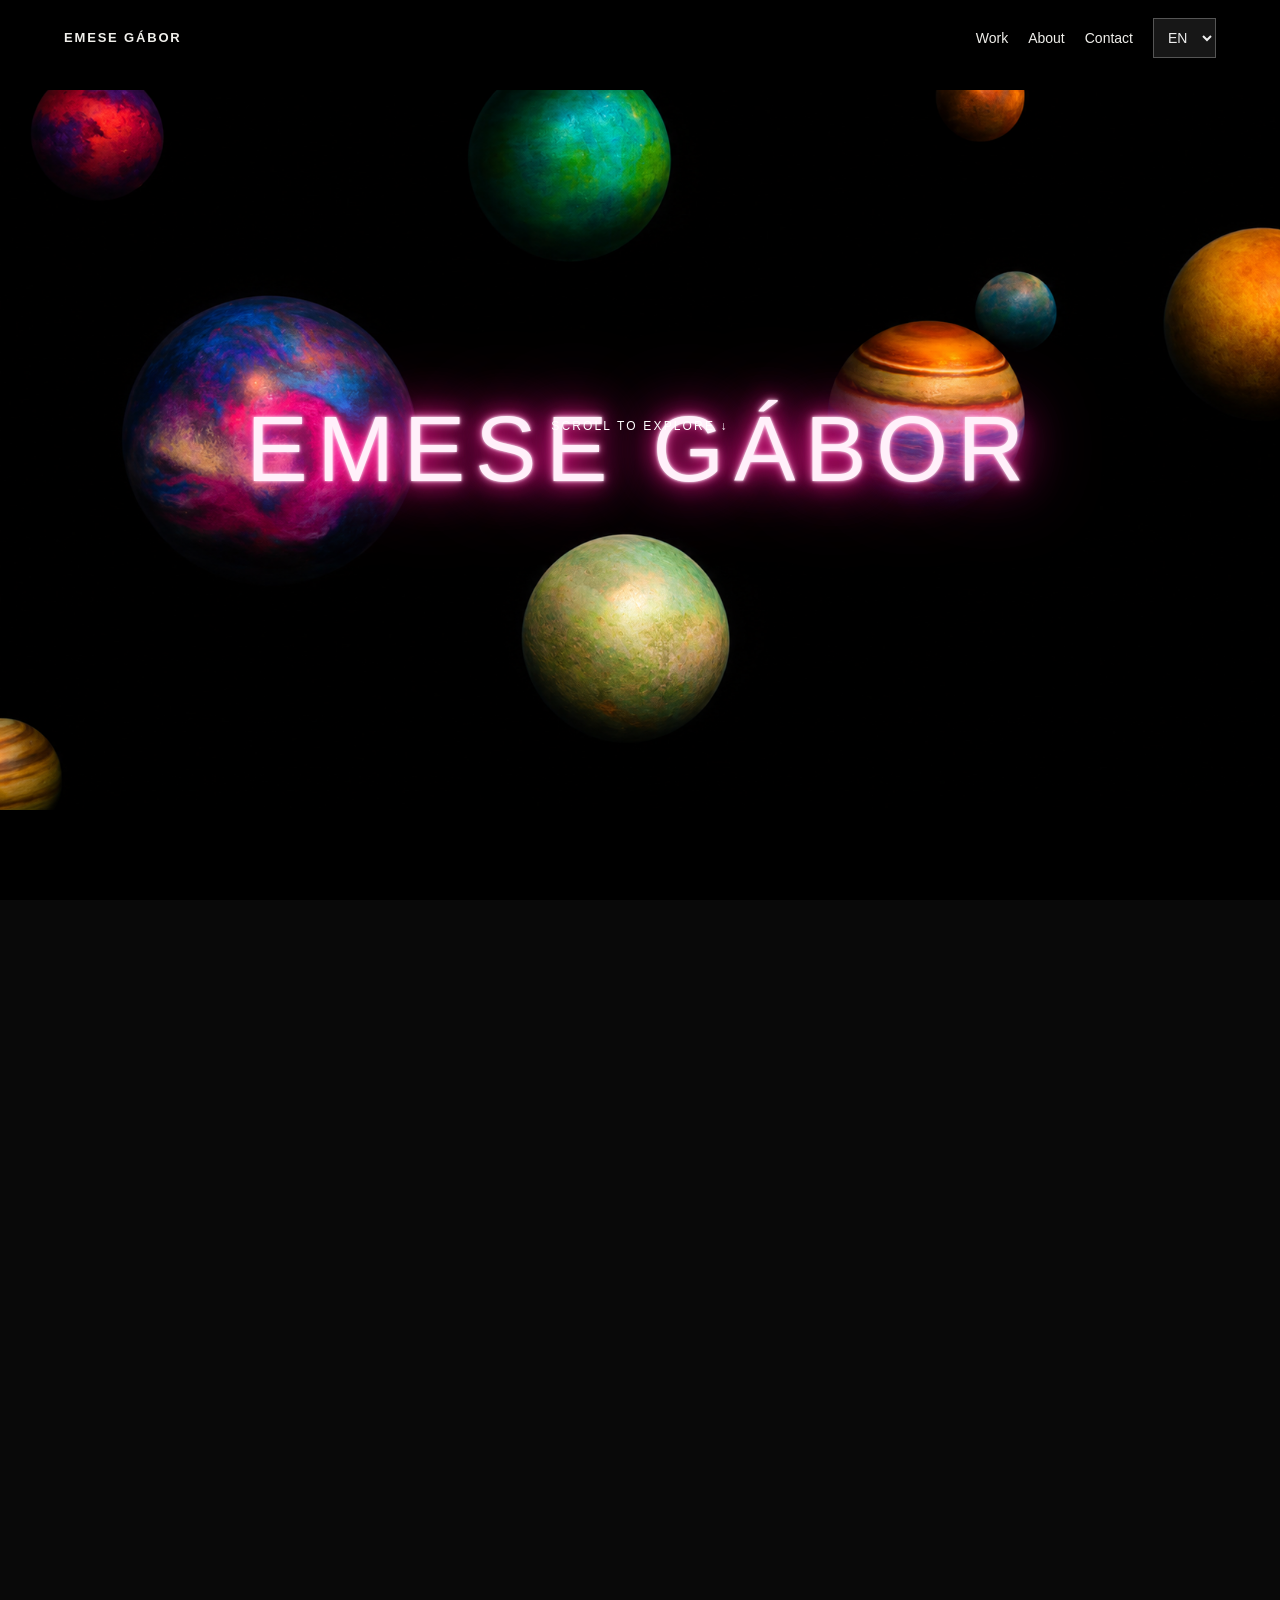
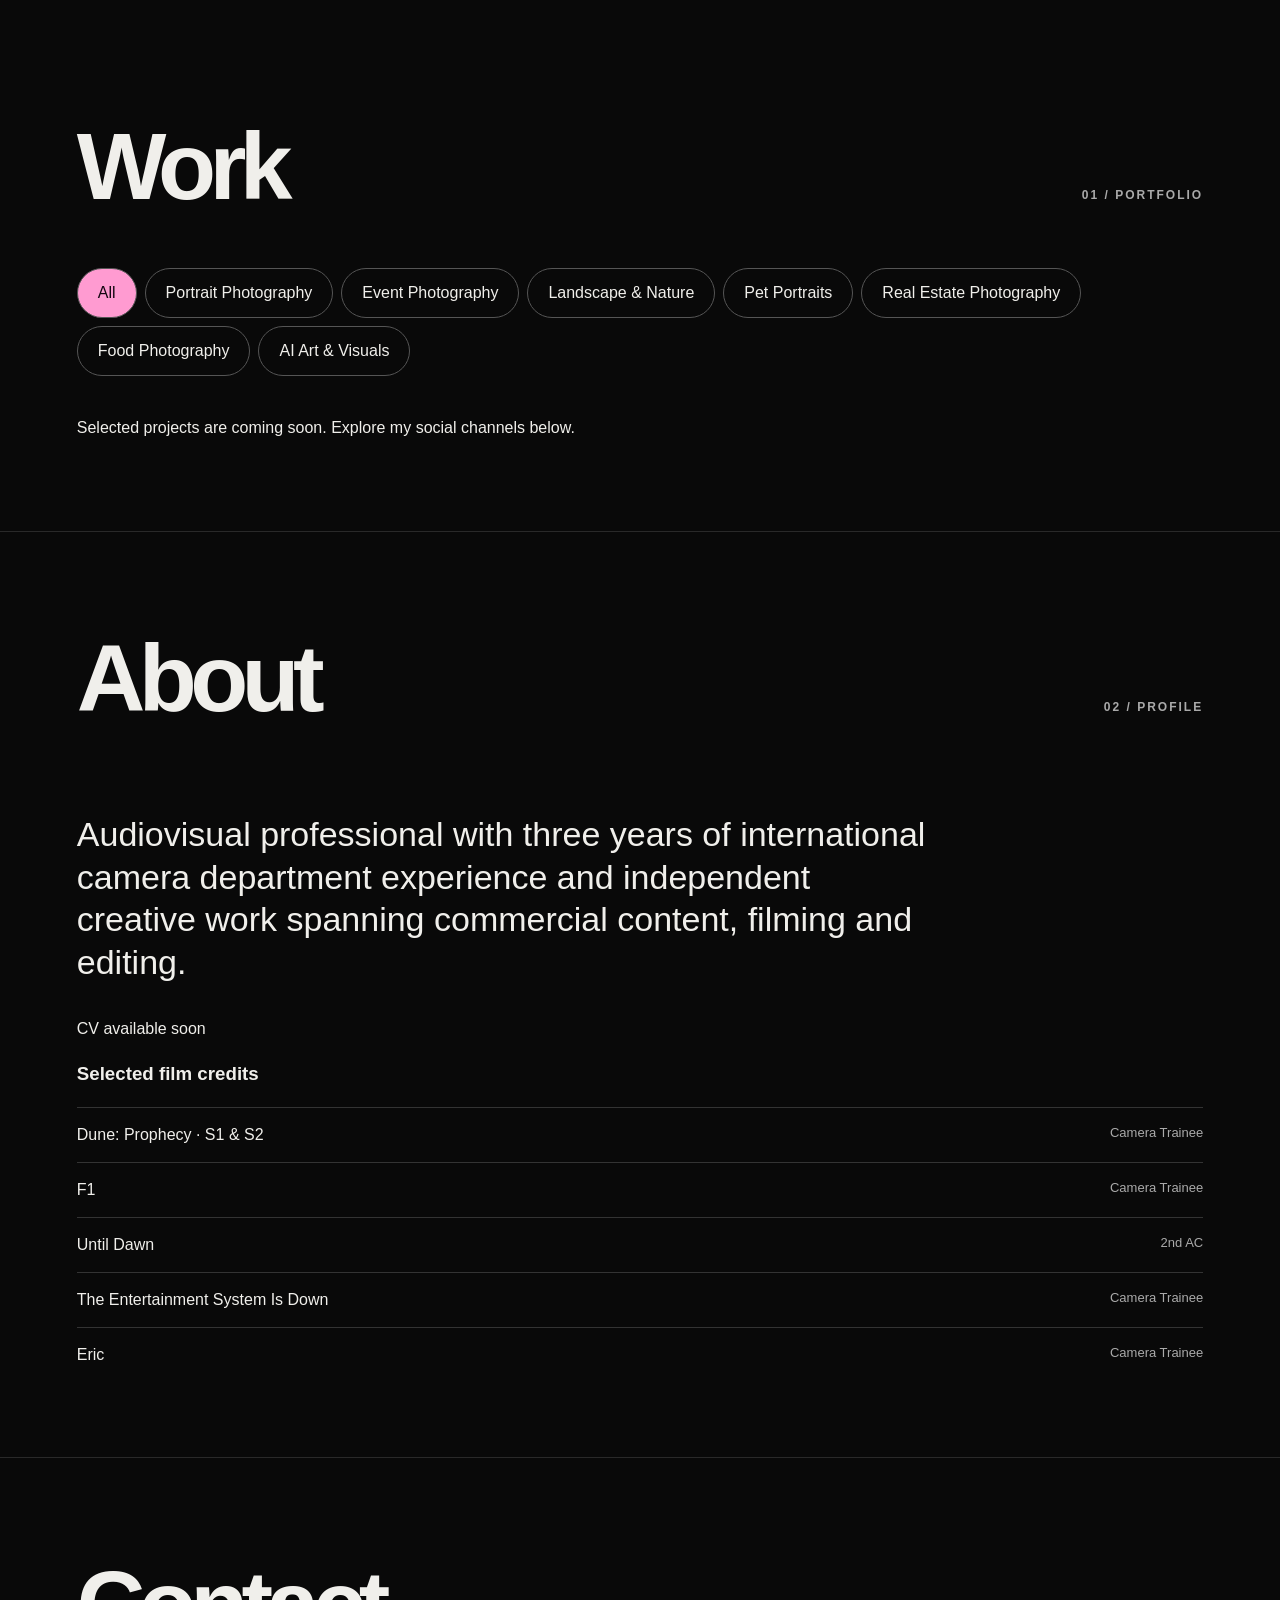
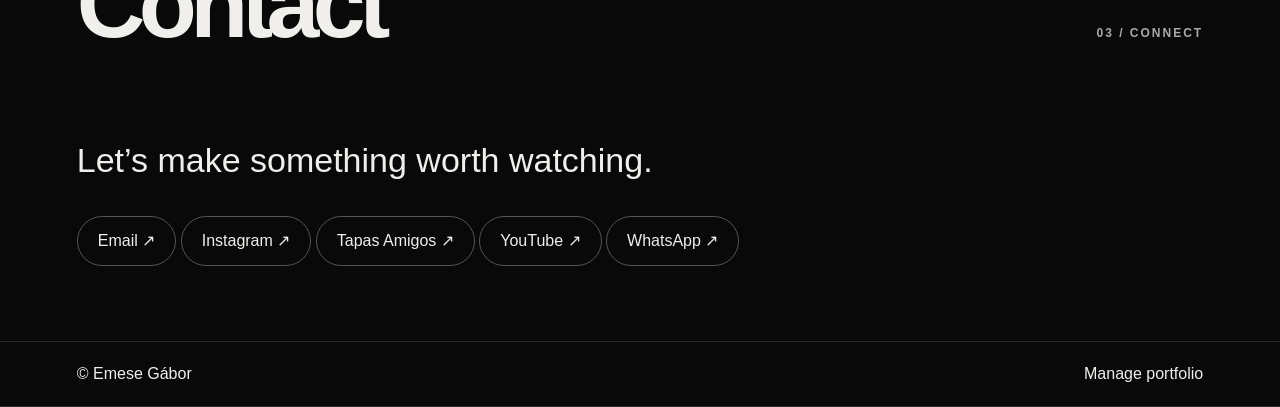
<file: index.html>
<!doctype html><html lang="en"><head><meta charset="utf-8"><meta name="viewport" content="width=device-width,initial-scale=1"><title>Emese Gábor — Creative Portfolio</title><link rel="stylesheet" href="style.css"></head><body class="portfolio-page"><header><a class="brand" href="#">EMESE GÁBOR</a><nav><a href="#work" data-t="work">Work</a><a href="#about" data-t="about">About</a><a href="#contact" data-t="contact">Contact</a><select id="lang" aria-label="Language"><option value="en">EN</option><option value="hu">HU</option><option value="es">ES</option></select></nav></header><main><section class="hero" id="intro"><div class="hero-stage"><div class="planet-background" aria-hidden="true"></div><div class="hero-content"><h1>Emese Gábor</h1><div class="entrances"><button data-group="pictures" aria-pressed="true"><small>01 / STILL</small><strong data-t="pictures">Pictures</strong><span>↗</span></button><button data-group="motion" aria-pressed="false"><small>02 / MOTION</small><strong data-t="motion">Motion Pictures</strong><span>↗</span></button></div><a class="scroll-cue" href="#reveal" data-t="scrollCue">Scroll to explore ↓</a></div></div><div id="reveal" aria-hidden="true"></div></section><section id="work"><div class="sectionhead"><h2 data-t="work">Work</h2><span>01 / PORTFOLIO</span></div><div id="filters"></div><div id="gallery"></div><p id="empty" data-t="empty">Selected projects are coming soon. Explore my social channels below.</p></section><section id="about"><div class="sectionhead"><h2 data-t="about">About</h2><span>02 / PROFILE</span></div><p class="lead" data-t="bio">Audiovisual professional with three years of international camera department experience and independent creative work spanning commercial content, filming and editing.</p><p data-t="cvPending">CV available soon</p><h3 data-t="credits">Selected film credits</h3><div class="credits"><div>Dune: Prophecy · S1 & S2 <small>Camera Trainee</small></div><div>F1 <small>Camera Trainee</small></div><div>Until Dawn <small>2nd AC</small></div><div>The Entertainment System Is Down <small>Camera Trainee</small></div><div>Eric <small>Camera Trainee</small></div></div></section><section id="contact"><div class="sectionhead"><h2 data-t="contact">Contact</h2><span>03 / CONNECT</span></div><p class="lead" data-t="collab">Let's make something worth watching.</p><a class="pill" href="mailto:gaboremesi.job@gmail.com" target="_blank" rel="noopener noreferrer">Email ↗</a> <a class="pill" href="https://www.instagram.com/wondermese/" target="_blank" rel="noopener noreferrer">Instagram ↗</a> <a class="pill" href="https://www.instagram.com/tapas.amigos/" target="_blank" rel="noopener noreferrer">Tapas Amigos ↗</a> <a class="pill" href="https://www.youtube.com/@wondermese" target="_blank" rel="noopener noreferrer">YouTube ↗</a> <a class="pill" href="https://wa.me/34674184861" target="_blank" rel="noopener noreferrer">WhatsApp ↗</a></section></main><footer>© Emese Gábor <a href="admin.html" data-t="manage">Manage portfolio</a></footer><dialog id="modal"><button id="close" aria-label="Close">×</button><div id="detail"></div></dialog><script src="projects.js"></script><script src="app.js"></script><script src="intro.js"></script></body></html>
</file>
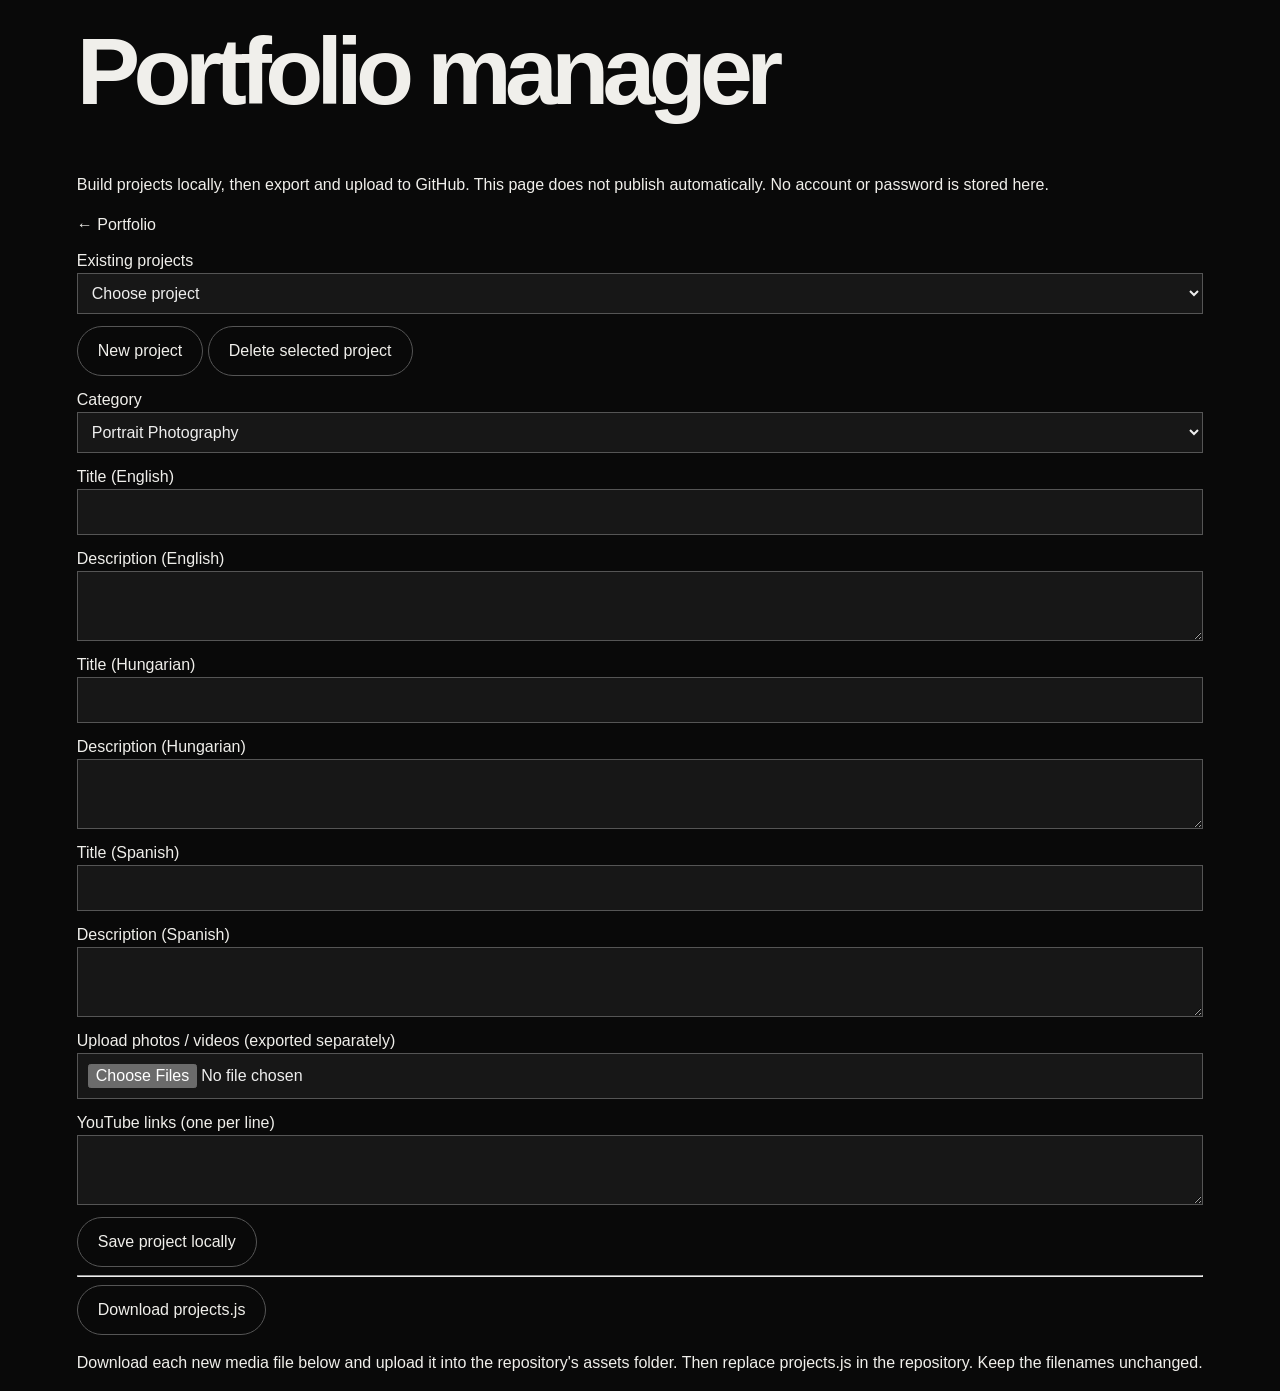
<file: admin.html>
<!doctype html><html lang="en"><meta charset="utf-8"><meta name="viewport" content="width=device-width,initial-scale=1"><title>Portfolio manager</title><link rel="stylesheet" href="style.css"><main><h2>Portfolio manager</h2><p>Build projects locally, then export and upload to GitHub. This page does not publish automatically. No account or password is stored here.</p><a href="index.html">← Portfolio</a><label>Existing projects <select id="existing"></select></label><button id="new">New project</button> <button id="remove">Delete selected project</button><form id="form"><label>Category<select id="category"><optgroup label="Pictures"><option value="portrait">Portrait Photography</option><option value="event">Event Photography</option><option value="nature">Landscape & Nature</option><option value="pet">Pet Portraits</option><option value="property">Real Estate Photography</option><option value="food">Food Photography</option><option value="ai">AI Art & Visuals</option></optgroup><optgroup label="Motion Pictures"><option value="ugc">UGC & Brand Content</option><option value="restaurant">Restaurant & Food Videography</option><option value="cinematic">Cinematic Films</option><option value="short">Short-Form Content</option></optgroup></select></label><div id="fields"></div><label>Upload photos / videos (exported separately)<input id="files" type="file" multiple accept="image/*,video/*"></label><label>YouTube links (one per line)<textarea id="youtube"></textarea></label><div id="media"></div><button type="submit">Save project locally</button></form><hr><button id="export">Download projects.js</button><p>Download each new media file below and upload it into the repository's assets folder. Then replace projects.js in the repository. Keep the filenames unchanged.</p><div id="downloads"></div><p id="status" role="status"></p></main><script src="projects.js"></script><script>
const $=s=>document.querySelector(s);let projects=JSON.parse(localStorage.getItem('portfolioDraft')||JSON.stringify(PROJECTS)),idx=-1,media=[],pending=new Map();const migration={commercial:'restaurant',photo:'portrait',film:'cinematic'};projects.forEach(p=>{p.category=migration[p.category]||p.category});const langs={en:'English',hu:'Hungarian',es:'Spanish'};for(const [k,v] of Object.entries(langs)){const d=document.createElement('div');d.innerHTML=`<label>Title (${v})<input id="title-${k}" ${k==='en'?'required':''}></label><label>Description (${v})<textarea id="desc-${k}"></textarea></label>`;$('#fields').append(d)}function persist(){localStorage.setItem('portfolioDraft',JSON.stringify(projects))}function refresh(){const s=$('#existing');s.replaceChildren(new Option('Choose project','-1'));projects.forEach((p,i)=>s.add(new Option(p.title.en||p.title,i)));s.value=idx}function showMedia(){const d=$('#media');d.replaceChildren();media.forEach((m,i)=>{const p=document.createElement('p');p.textContent=m.src+' ';const b=document.createElement('button');b.type='button';b.textContent='Remove';b.onclick=()=>{media.splice(i,1);showMedia()};p.append(b);d.append(p)})}function load(i){idx=i;const p=projects[i];$('#form').reset();$('#category').value=p?.category||'portrait';for(const k of Object.keys(langs)){ $('#title-'+k).value=p?.title?.[k]||'';$('#desc-'+k).value=p?.description?.[k]||''}media=structuredClone(p?.media||[]);refresh();showMedia()}$('#existing').onchange=e=>load(Number(e.target.value));$('#new').onclick=()=>load(-1);$('#remove').onclick=()=>{if(idx>=0&&confirm('Delete project?')){projects.splice(idx,1);persist();load(-1)}};function download(name,blob){const a=document.createElement('a');a.href=URL.createObjectURL(blob);a.download=name;a.click();setTimeout(()=>URL.revokeObjectURL(a.href),1000)}$('#files').onchange=e=>{for(const f of e.target.files){if(!/^(image|video)\//.test(f.type))continue;const name=(globalThis.crypto?.randomUUID?.()||Date.now()+'-'+Math.random().toString(36).slice(2))+'-'+f.name.replace(/[^a-zA-Z0-9._-]/g,'_');pending.set(name,f);media.push({type:f.type.startsWith('image')?'image':'video',src:'assets/'+name});const b=document.createElement('button');b.textContent='Download '+name;b.onclick=()=>download(name,f);$('#downloads').append(b,document.createElement('br'))}showMedia();e.target.value=''};$('#form').onsubmit=e=>{e.preventDefault();const title={},description={};for(const k of Object.keys(langs)){title[k]=$('#title-'+k).value;description[k]=$('#desc-'+k).value}for(const line of $('#youtube').value.split('\n').filter(x=>x.trim())){try{const u=new URL(line.trim());const id=u.hostname==='youtu.be'?u.pathname.slice(1):['www.youtube.com','youtube.com','m.youtube.com'].includes(u.hostname)?(u.searchParams.get('v')||u.pathname.split('/').pop()):'';if(!/^[\w-]{11}$/.test(id))throw Error();media.push({type:'youtube',src:id})}catch{alert('Invalid YouTube link: '+line);return}}const p={title,description,category:$('#category').value,media:structuredClone(media)};if(idx<0){idx=projects.length;projects.push(p)}else projects[idx]=p;persist();load(idx);$('#status').textContent='Saved locally. Export to publish.'};$('#export').onclick=()=>download('projects.js',new Blob(['window.PROJECTS = '+JSON.stringify(projects,null,2)+';'],{type:'text/javascript'}));load(-1);
</script></html>
</file>
<file: style.css>
*{box-sizing:border-box}html{scroll-behavior:smooth}body{margin:0;background:#f4f2eb;color:#171717;font:16px/1.5 Arial,sans-serif}header,footer{display:flex;justify-content:space-between;align-items:center;padding:20px 6%;border-bottom:1px solid #222}header{position:sticky;top:0;background:#f4f2eb;z-index:2}nav{display:flex;gap:20px;align-items:center}a{color:inherit;text-decoration:none}a:hover{text-decoration:underline}.brand{font-weight:900;font-size:30px}.brand span,h1 span{color:#ff5733}main{max-width:1400px;margin:auto;padding:0 6%}section{padding:70px 0;border-bottom:1px solid #222;scroll-margin-top:85px}.hero{padding:85px 0 70px}.eyebrow,.sectionhead span{font-size:12px;letter-spacing:2px;font-weight:bold}h1{font-size:clamp(70px,15vw,210px);line-height:.83;letter-spacing:-.085em;margin:35px 0;font-weight:900}h1 span{font-size:.55em;vertical-align:top;margin-left:.15em}.lead{font-size:clamp(20px,3vw,34px);max-width:850px;line-height:1.25}.pill,button{display:inline-block;border:1px solid #222;border-radius:30px;padding:12px 20px;background:transparent;color:inherit;cursor:pointer;font:inherit}.pill:hover,button:hover,button.active{background:#171717;color:white;text-decoration:none}.sectionhead{display:flex;justify-content:space-between;align-items:baseline;gap:12px}h2{font-size:clamp(42px,8vw,95px);letter-spacing:-.07em;margin:0 0 30px}#filters{display:flex;flex-wrap:wrap;gap:8px;margin-bottom:24px}#gallery{display:grid;grid-template-columns:repeat(auto-fit,minmax(min(100%,300px),1fr));gap:20px}.project{padding:0;text-align:left;border:0;border-radius:0;overflow:hidden;background:#e6e2d9}.project img,.project video,.placeholder{width:100%;aspect-ratio:4/3;object-fit:cover;display:block}.placeholder{display:grid;place-items:center;background:#ff5733;font-size:50px}.project .info{padding:18px}.project strong{display:block;font-size:23px}.credits div{border-top:1px solid #aaa;padding:15px 0;display:flex;justify-content:space-between;gap:12px}small{font-size:13px}dialog{border:0;background:#f4f2eb;width:min(900px,95vw);max-height:90vh;padding:25px}dialog::backdrop{background:#000b}#close{float:right}#detail{clear:both}#detail img,#detail video,#detail iframe{width:100%;max-height:65vh;object-fit:contain;margin:8px 0}iframe{aspect-ratio:16/9;border:0}select,input,textarea{font:inherit;padding:10px;border:1px solid #999;background:white;max-width:100%}footer{gap:15px;flex-wrap:wrap}label{display:block;margin:12px 0}label input,label textarea,label select{display:block;width:100%}@media(max-width:600px){nav{gap:10px;font-size:13px}header{padding:12px 4%}section{padding:45px 0}.credits div{flex-direction:column}}
:root{color-scheme:dark}body,header{background:#090909;color:#f0efeb}header,footer,section{border-color:#292929}.brand{font-size:clamp(14px,2vw,22px);letter-spacing:.14em}.brand span,h1 span{color:#c6a77a}h1{font-size:clamp(64px,12vw,170px);font-weight:600;letter-spacing:-.075em}.eyebrow,.sectionhead span,small{color:#aaa}.hero{padding-top:65px}.entrances{display:grid;grid-template-columns:1fr 1fr;gap:14px;margin-top:45px}.entrances button{border:1px solid #444;border-radius:0;min-height:230px;display:flex;flex-direction:column;align-items:flex-start;justify-content:space-between;padding:24px;background:linear-gradient(145deg,#262626,#101010 70%);text-align:left}.entrances button:nth-child(2){background:linear-gradient(145deg,#342b23,#101010 70%)}.entrances strong{font-size:clamp(24px,5vw,62px);font-weight:500;line-height:1}.entrances button[aria-pressed=true]{border-color:#c6a77a}.entrances span{align-self:flex-end;font-size:26px}.pill,button{border-color:#555}.pill:hover,button:hover,button.active{background:#e8e4dc;color:#111}.project{background:#191919;color:#eee}.project:hover{background:#252525;color:white}.placeholder{background:#252525;color:#c6a77a}dialog{background:#111;color:#eee}select,input,textarea{background:#171717;color:#eee;border-color:#555}#gallery{grid-template-columns:repeat(auto-fill,minmax(min(100%,280px),1fr))}.credits div{border-color:#333}#filters button.active{background:#c6a77a;color:#111}@media(max-width:600px){.entrances{gap:8px}.entrances button{min-height:155px;padding:14px}nav{flex-wrap:wrap;justify-content:flex-end}}
/* Cinematic opening: original image, unchanged, with reversible CSS blur. */
.portfolio-page{--pink:#ff48a9;--progress:0;--blur:0px;--reveal:0;--lift:24px;--cue:1}
.portfolio-page header{position:fixed;inset:0 0 auto;z-index:5;background:linear-gradient(#000b,transparent);border:0;padding:18px 5%;font-size:14px}.portfolio-page header .brand{font-size:13px}.portfolio-page main{max-width:none;padding:0}.portfolio-page main>section:not(.hero){max-width:1400px;margin:auto;padding:75px 6%}.portfolio-page .hero{position:relative;height:180vh;padding:0;border:0;scroll-margin:0}.hero-stage{position:sticky;top:0;height:100vh;height:100svh;overflow:hidden;display:grid;place-items:center;isolation:isolate;background:#000}.planet-background{position:absolute;inset:0;z-index:-1;background:#000 url('assets/planets.png') center/contain no-repeat;filter:blur(var(--blur));}.hero-content{width:min(92%,900px);text-align:center;position:relative;display:grid;justify-items:center}.portfolio-page .hero h1{font-family:'Century Gothic','Avenir Next',Arial,sans-serif;font-weight:300;font-size:clamp(38px,7.2vw,110px);line-height:1.05;letter-spacing:.105em;text-transform:uppercase;color:#fff0fa;margin:0;text-shadow:0 0 3px #fff,0 0 9px #ff8acb,0 0 22px #ff1493,0 0 48px #ff1493,0 0 80px #c90075;transform:translateY(calc(-65px * var(--progress)));}.portfolio-page .entrances{position:absolute;top:100%;width:min(100%,660px);margin-top:20px;opacity:var(--reveal);transform:translateY(calc(var(--lift) - 65px * var(--progress)));pointer-events:none;gap:14px}.portfolio-page .entrances.ready{pointer-events:auto}.portfolio-page .entrances button{min-height:110px;background:#08050bd9;border:1px solid #ff72b9;border-radius:2px;padding:15px 20px;box-shadow:0 0 18px #ff149326}.portfolio-page .entrances button:hover,.portfolio-page .entrances button:focus-visible{background:#25101e;box-shadow:0 0 24px #ff149380;color:#fff}.portfolio-page .entrances strong{font-size:clamp(18px,3vw,34px);letter-spacing:.025em}.portfolio-page .entrances span{font-size:18px}.scroll-cue{position:fixed;position:absolute;bottom:7vh;left:50%;transform:translateX(-50%);opacity:var(--cue);font-size:12px;letter-spacing:.18em;text-transform:uppercase;white-space:nowrap;color:#fff}.scroll-cue[aria-hidden=true]{pointer-events:none}#reveal{position:absolute;top:75vh;scroll-margin:0}.portfolio-page #filters button.active{background:#ff9bd1;color:#140711}.portfolio-page .placeholder{color:#ff9bd1}@media(max-width:600px){.portfolio-page header .brand{display:none}.portfolio-page header{justify-content:flex-end}.portfolio-page .hero h1{font-size:clamp(30px,8vw,50px);letter-spacing:.06em}.portfolio-page .entrances button{min-height:95px;padding:10px}.portfolio-page .entrances small{font-size:10px}.portfolio-page main>section:not(.hero){padding:48px 5%}}@media(prefers-reduced-motion:reduce){html{scroll-behavior:auto}.portfolio-page .hero h1{transform:none}.portfolio-page .entrances{transform:none}}
</file>
